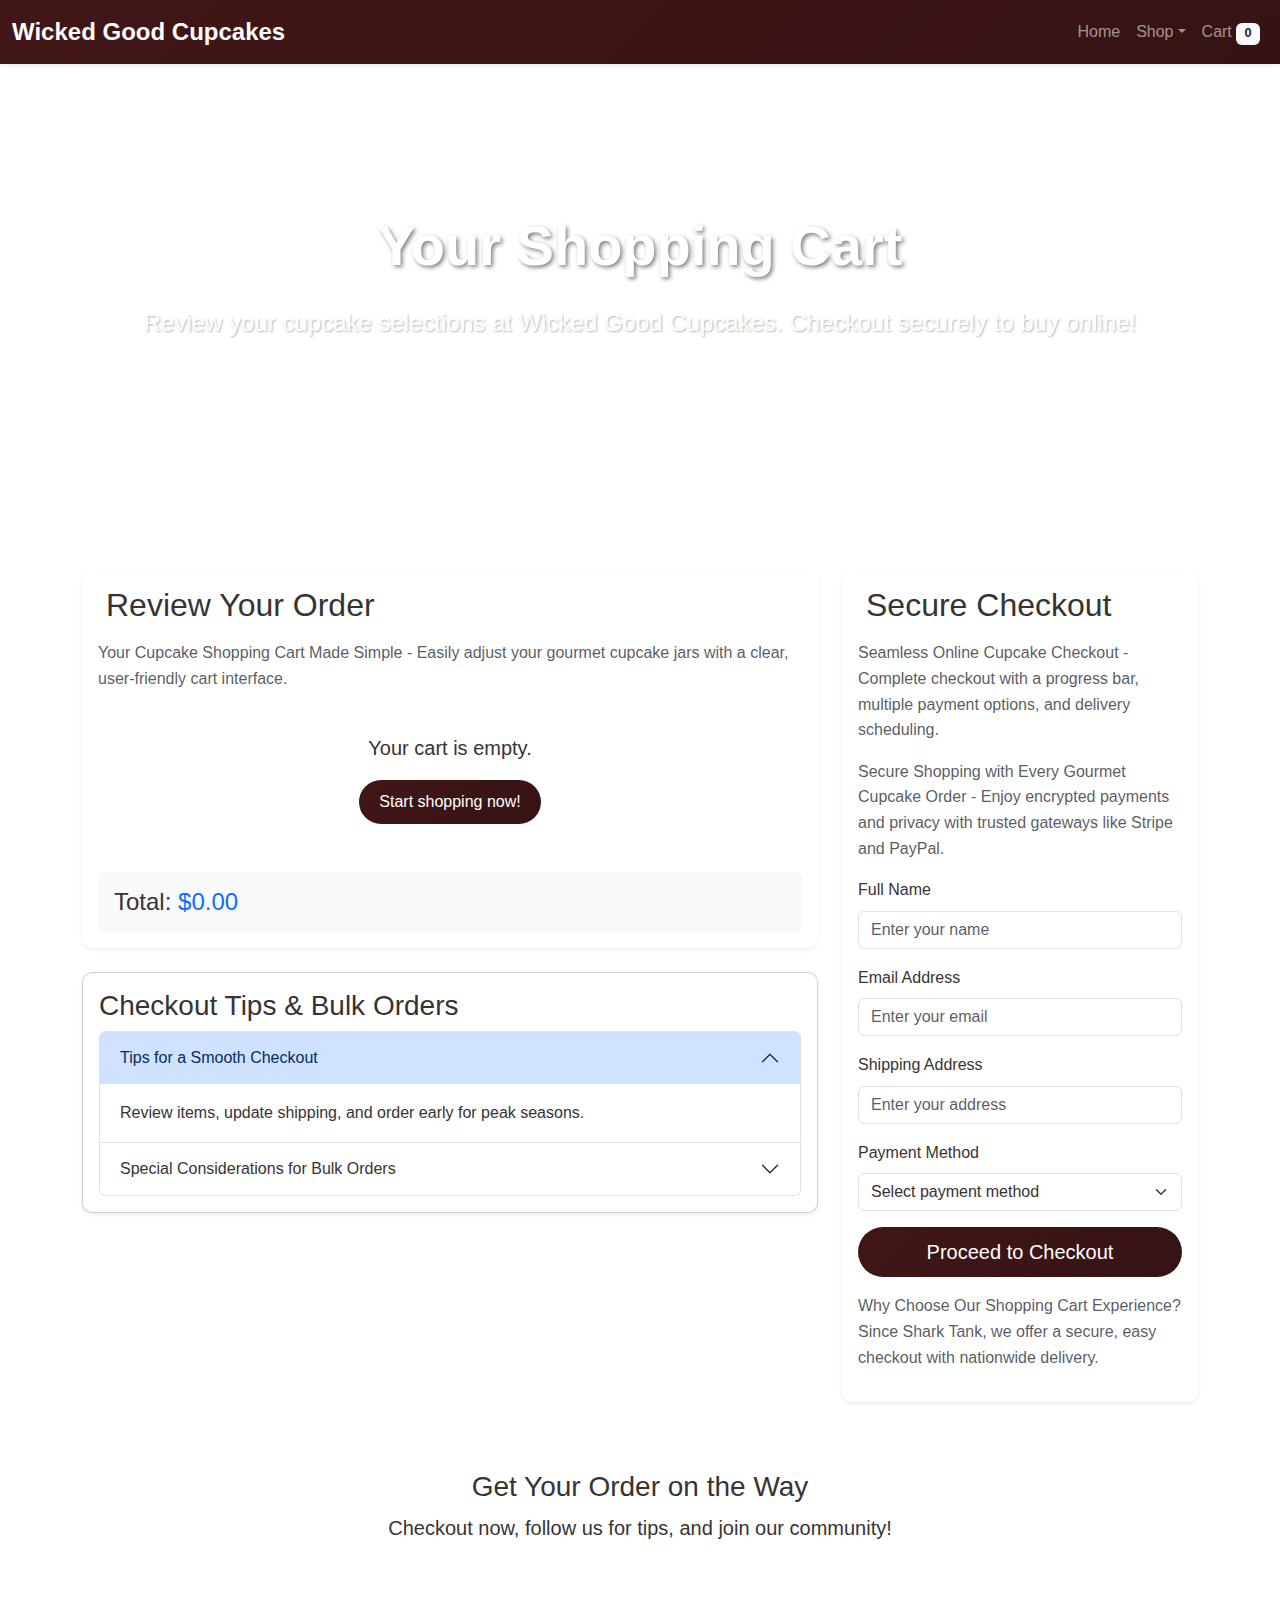
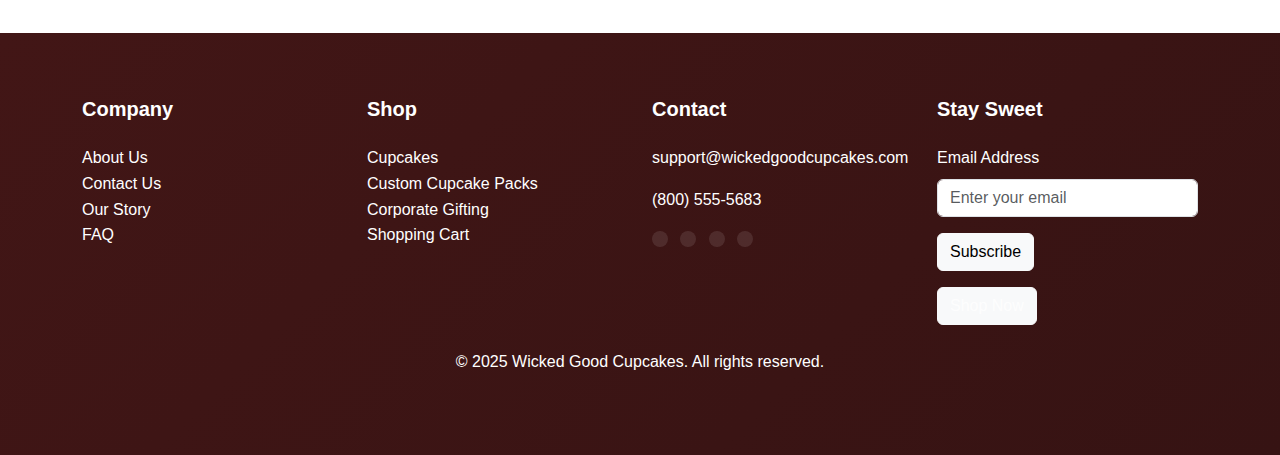
<file: shopping-cart.html>
<!DOCTYPE html>
<html lang="en">
<head>
    <meta charset="UTF-8">
    <meta name="viewport" content="width=device-width, initial-scale=1.0">
    <meta name="robots" content="index,follow">
    <title>Shopping Cart | Wicked Good Cupcakes</title>
    <meta name="description" content="Review and checkout your gourmet cupcake orders with Wicked Good Cupcakes. Nationwide delivery for your perfect gifts!">
    <link href="https://cdn.jsdelivr.net/npm/bootstrap@5.3.3/dist/css/bootstrap.min.css" rel="stylesheet" integrity="sha384-QWTKZyjpPEjISv5WaRU9OFeRpok6YctnYmDr5pNlyT2bRjXh0JMhjY6hW+ALEwIH" crossorigin="anonymous">
    <link rel="stylesheet" href="https://cdnjs.cloudflare.com/ajax/libs/font-awesome/6.4.2/css/all.min.css" integrity="sha512-z3gLpd7yknf1YoNbCzqRKc4qyor8gaKU1qmn+CShxbuBusANI9QpRohGBreCFkKxLhei6S9CQXFEbbKuqLg0DA==" crossorigin="anonymous">
    <link rel="stylesheet" href="css/custom.css">
</head>
<body>
    <nav class="navbar navbar-expand-lg navbar-dark bg-primary shadow-sm">
        <div class="container-fluid">
            <a class="navbar-brand fw-bold" href="index.html">Wicked Good Cupcakes</a>
            <button class="navbar-toggler" type="button" data-bs-toggle="collapse" data-bs-target="#navbarNav" aria-controls="navbarNav" aria-expanded="false" aria-label="Toggle navigation">
                <span class="navbar-toggler-icon"></span>
            </button>
            <div class="collapse navbar-collapse" id="navbarNav">
                <ul class="navbar-nav ms-auto">
                    <li class="nav-item"><a class="nav-link" href="index.html">Home</a></li>
                    <li class="nav-item dropdown">
                        <a class="nav-link dropdown-toggle" href="#" id="shopDropdown" role="button" data-bs-toggle="dropdown" aria-expanded="false">Shop</a>
                        <ul class="dropdown-menu" aria-labelledby="shopDropdown">
                            <li><a class="dropdown-item" href="cupcakes.html">Cupcakes</a></li>
                            <li><a class="dropdown-item" href="custom-cupcake-packs.html">Custom Cupcake Packs</a></li>
                            <li><a class="dropdown-item" href="corporate-gifting.html">Corporate Gifting</a></li>
                        </ul>
                    </li>
                    <li class="nav-item"><a class="nav-link" href="shopping-cart.html">Cart <span id="cart-badge" class="badge bg-light text-dark">0</span></a></li>
                    <li class="nav-item">
                    </li>
                </ul>
            </div>
        </div>
    </nav>

    <section class="hero-section text-center text-white">
        <div class="container py-5">
            <h1 class="display-4 fw-bold">Your Shopping Cart</h1>
            <p class="lead">Review your cupcake selections at Wicked Good Cupcakes. Checkout securely to buy online!</p>
        </div>
    </section>

    <main class="container my-5">
        <div class="row g-4">
            <div class="col-md-8">
                <div class="card shadow-sm product-card">
                    <div class="card-body">
                        <h2 class="mb-3"><i class="fas fa-shopping-cart me-2"></i>Review Your Order</h2>
                        <p class="text-muted">Your Cupcake Shopping Cart Made Simple - Easily adjust your gourmet cupcake jars with a clear, user-friendly cart interface.</p>
                        <div id="cart-items" class="list-group list-group-flush">
                            <!-- Cart items will be dynamically populated here -->
                        </div>
                        <div id="cart-empty" class="text-center d-none p-4">
                            <i class="fas fa-shopping-cart fa-3x text-muted mb-3"></i>
                            <p class="lead">Your cart is empty.</p>
                            <a href="cupcakes.html" class="btn btn-primary">Start shopping now!</a>
                        </div>
                        <div class="d-flex justify-content-between align-items-center mt-4 p-3 bg-light rounded">
                            <h4 class="mb-0">Total: <span id="cart-total" class="text-primary">$0.00</span></h4>
                            <button id="clear-cart" class="btn btn-outline-danger" style="display: none;">
                                <i class="fas fa-trash me-2"></i>Clear Cart
                            </button>
                        </div>
                    </div>
                </div>
                <div class="card shadow-sm mt-4">
                    <div class="card-body">
                        <h3>Checkout Tips & Bulk Orders</h3>
                        <div class="accordion" id="checkoutAccordion">
                            <div class="accordion-item">
                                <h2 class="accordion-header" id="headingOne">
                                    <button class="accordion-button" type="button" data-bs-toggle="collapse" data-bs-target="#collapseOne" aria-expanded="true" aria-controls="collapseOne">
                                        Tips for a Smooth Checkout
                                    </button>
                                </h2>
                                <div id="collapseOne" class="accordion-collapse collapse show" aria-labelledby="headingOne" data-bs-parent="#checkoutAccordion">
                                    <div class="accordion-body">Review items, update shipping, and order early for peak seasons.</div>
                                </div>
                            </div>
                            <div class="accordion-item">
                                <h2 class="accordion-header" id="headingTwo">
                                    <button class="accordion-button collapsed" type="button" data-bs-toggle="collapse" data-bs-target="#collapseTwo" aria-expanded="false" aria-controls="collapseTwo">
                                        Special Considerations for Bulk Orders
                                    </button>
                                </h2>
                                <div id="collapseTwo" class="accordion-collapse collapse" aria-labelledby="headingTwo" data-bs-parent="#checkoutAccordion">
                                    <div class="accordion-body">Contact us for bulk discounts and delivery coordination for events.</div>
                                </div>
                            </div>
                        </div>
                    </div>
                </div>
            </div>

            <div class="col-md-4">
                <div class="card shadow-sm product-card">
                    <div class="card-body">
                        <h2 class="mb-3"><i class="fas fa-lock me-2"></i>Secure Checkout</h2>
                        <p class="text-muted">Seamless Online Cupcake Checkout - Complete checkout with a progress bar, multiple payment options, and delivery scheduling.</p>
                        <p class="text-muted">Secure Shopping with Every Gourmet Cupcake Order - Enjoy encrypted payments and privacy with trusted gateways like Stripe and PayPal.</p>
                        <form id="checkout-form" class="needs-validation" novalidate>
                            <div class="mb-3">
                                <label for="name" class="form-label">Full Name</label>
                                <input type="text" class="form-control" id="name" placeholder="Enter your name" required>
                                <div class="invalid-feedback">Please enter your full name.</div>
                            </div>
                            <div class="mb-3">
                                <label for="email" class="form-label">Email Address</label>
                                <input type="email" class="form-control" id="email" placeholder="Enter your email" required>
                                <div class="invalid-feedback">Please enter a valid email address.</div>
                            </div>
                            <div class="mb-3">
                                <label for="address" class="form-label">Shipping Address</label>
                                <input type="text" class="form-control" id="address" placeholder="Enter your address" required>
                                <div class="invalid-feedback">Please enter your shipping address.</div>
                            </div>
                            <div class="mb-3">
                                <label for="payment" class="form-label">Payment Method</label>
                                <select class="form-select" id="payment" required>
                                    <option value="" disabled selected>Select payment method</option>
                                    <option value="credit-card">Credit Card</option>
                                    <option value="paypal">PayPal</option>
                                    <option value="gift-card">Gift Card</option>
                                </select>
                                <div class="invalid-feedback">Please select a payment method.</div>
                            </div>
                            <button type="submit" class="btn btn-primary btn-lg w-100" id="proceed-checkout">Proceed to Checkout</button>
                        </form>
                        <p class="text-muted mt-3">Why Choose Our Shopping Cart Experience? Since Shark Tank, we offer a secure, easy checkout with nationwide delivery.</p>
                    </div>
                </div>
            </div>
        </div>
        <section class="container mt-5 text-center">
            <h3>Get Your Order on the Way</h3>
            <p class="lead">Checkout now, follow us for tips, and join our community!</p>
            <div class="social-icons mt-3">
                <a href="https://instagram.com" target="_blank" class="text-white me-2"><i class="fab fa-instagram"></i></a>
                <a href="https://facebook.com" target="_blank" class="text-white me-2"><i class="fab fa-facebook"></i></a>
                <a href="https://pinterest.com" target="_blank" class="text-white me-2"><i class="fab fa-pinterest"></i></a>
                <a href="https://linkedin.com" target="_blank" class="text-white"><i class="fab fa-linkedin"></i></a>
            </div>
        </section>
    </main>

    <footer class="bg-primary text-white">
        <div class="container py-4">
            <div class="row g-4">
                <div class="col-md-3">
                    <h5>Company</h5>
                    <ul class="list-unstyled">
                        <li><a href="https://www.wickedgoodcupcakes.com/about" target="_blank" class="text-white">About Us</a></li>
                        <li><a href="#" class="text-white">Contact Us</a></li>
                        <li><a href="#" class="text-white">Our Story</a></li>
                        <li><a href="#" class="text-white">FAQ</a></li>
                    </ul>
                </div>
                <div class="col-md-3">
                    <h5>Shop</h5>
                    <ul class="list-unstyled">
                        <li><a href="cupcakes.html" class="text-white">Cupcakes</a></li>
                        <li><a href="custom-cupcake-packs.html" class="text-white">Custom Cupcake Packs</a></li>
                        <li><a href="corporate-gifting.html" class="text-white">Corporate Gifting</a></li>
                        <li><a href="shopping-cart.html" class="text-white">Shopping Cart</a></li>
                    </ul>
                </div>
                <div class="col-md-3">
                    <h5>Contact</h5>
                    <p><a href="mailto:support@wickedgoodcupcakes.com" class="text-white">support@wickedgoodcupcakes.com</a></p>
                    <p>(800) 555-5683</p>
                    <div class="social-icons">
                        <a href="https://instagram.com" target="_blank" class="text-white me-2"><i class="fab fa-instagram"></i></a>
                        <a href="https://facebook.com" target="_blank" class="text-white me-2"><i class="fab fa-facebook"></i></a>
                        <a href="https://pinterest.com" target="_blank" class="text-white me-2"><i class="fab fa-pinterest"></i></a>
                        <a href="https://linkedin.com" target="_blank" class="text-white"><i class="fab fa-linkedin"></i></a>
                    </div>
                </div>
                <div class="col-md-3">
                    <h5>Stay Sweet</h5>
                    <form id="newsletter-form" class="needs-validation" novalidate>
                        <div class="mb-3">
                            <label for="newsletter-email" class="form-label text-white">Email Address</label>
                            <input type="email" class="form-control" id="newsletter-email" placeholder="Enter your email" required>
                            <div class="invalid-feedback">Please enter a valid email.</div>
                        </div>
                        <button type="submit" class="btn btn-light">Subscribe</button>
                    </form>
                    <a href="cupcakes.html" class="btn btn-light mt-3">Shop Now</a>
                </div>
            </div>
            <div class="text-center mt-4">
                <p>&copy; 2025 Wicked Good Cupcakes. All rights reserved.</p>
            </div>
        </div>
    </footer>

    <div class="toast-container position-fixed top-0 end-0 p-3">
        <div id="cart-toast" class="toast custom-toast" role="alert" aria-live="assertive" aria-atomic="true">
            <div class="toast-header">
                <i class="fas fa-check-circle text-success me-2"></i>
                <strong class="me-auto">Cart Update</strong>
                <button type="button" class="btn-close" data-bs-dismiss="toast" aria-label="Close"></button>
            </div>
            <div class="toast-body" id="toast-message"></div>
        </div>
    </div>

    <script src="https://cdn.jsdelivr.net/npm/bootstrap@5.3.3/dist/js/bootstrap.bundle.min.js" integrity="sha384-YvpcrYf0tY3lHB60NNkmXc5s9fDVZLESaAA55NDzOxhy9GkcIdslK1eN7N6jIeHz" crossorigin="anonymous"></script>
    <script>
        let cart = JSON.parse(localStorage.getItem("cartItems") || "[]");
        const cartItemsContainer = document.getElementById('cart-items');
        const cartEmptyMessage = document.getElementById('cart-empty');
        const cartTotalElement = document.getElementById('cart-total');
        const cartBadge = document.getElementById('cart-badge');
        const clearCartButton = document.getElementById('clear-cart');

        function calculateTotal() {
            return cart.reduce((total, item) => {
                if (item.price) {
                    return total + parseFloat(item.price);
                } else if (item.flavors) {
                    return total + (item.flavors.length * 9.99);
                }
                return total;
            }, 0).toFixed(2);
        }

        function renderCart() {
            cartItemsContainer.innerHTML = '';
            if (cart.length === 0) {
                cartEmptyMessage.classList.remove('d-none');
                clearCartButton.style.display = 'none';
                cartTotalElement.textContent = '$0.00';
                cartBadge.textContent = '0';
            } else {
                cartEmptyMessage.classList.add('d-none');
                clearCartButton.style.display = 'block';
                cart.forEach((item, index) => {
                    let itemName, itemPrice;
                    if (item.product) {
                        itemName = item.product;
                        itemPrice = parseFloat(item.price).toFixed(2);
                    } else if (item.flavors) {
                        itemName = `Custom Pack (${item.flavors.join(', ')})`;
                        itemPrice = (item.flavors.length * 9.99).toFixed(2);
                    } else {
                        itemName = 'Unknown Item';
                        itemPrice = '0.00';
                    }
                    
                    const cartItem = document.createElement('div');
                    cartItem.className = 'list-group-item cart-item-card d-flex justify-content-between align-items-center border-0 mb-2 rounded';
                    cartItem.innerHTML = `
                        <div class="d-flex align-items-center">
                            <i class="fas fa-cupcake text-primary me-3 fa-2x"></i>
                            <div>
                                <h5 class="mb-1">${itemName}</h5>
                                <p class="mb-0 fw-bold text-primary">$${itemPrice}</p>
                            </div>
                        </div>
                        <button class="btn btn-outline-danger btn-sm remove-item" data-index="${index}">
                            <i class="fas fa-times me-1"></i>Remove
                        </button>
                    `;
                    cartItemsContainer.appendChild(cartItem);
                });
                cartTotalElement.textContent = `$${calculateTotal()}`;
                cartBadge.textContent = cart.length;
            }
        }

        function showToast(message) {
            const toastElement = document.getElementById('cart-toast');
            const toastMessage = document.getElementById('toast-message');
            toastMessage.textContent = message;
            const toast = new bootstrap.Toast(toastElement);
            toast.show();
        }

        cartItemsContainer.addEventListener('click', (e) => {
            if (e.target.classList.contains('remove-item') || e.target.closest('.remove-item')) {
                const button = e.target.closest('.remove-item');
                const index = parseInt(button.dataset.index);
                const removedItem = cart[index].product || (cart[index].flavors ? `Custom Pack (${cart[index].flavors.join(', ')})` : 'Item');
                cart.splice(index, 1);
                localStorage.setItem("cartItems", JSON.stringify(cart));
                renderCart();
                showToast(`${removedItem} removed from cart!`);
            }
        });

        clearCartButton.addEventListener('click', () => {
            cart = [];
            localStorage.setItem("cartItems", JSON.stringify(cart));
            renderCart();
            showToast('Cart cleared!');
        });

        document.getElementById('checkout-form').addEventListener('submit', (e) => {
            e.preventDefault();
            const form = e.target;
            if (form.checkValidity()) {
                if (cart.length === 0) {
                    showToast('Your cart is empty. Add items before checking out.');
                    return;
                }
                showToast('Checkout successful! Your order has been placed.');
                cart = [];
                localStorage.setItem("cartItems", JSON.stringify(cart));
                renderCart();
                form.reset();
                form.classList.remove('was-validated');
            } else {
                form.classList.add('was-validated');
            }
        });

        document.getElementById('newsletter-form').addEventListener('submit', (e) => {
            e.preventDefault();
            const email = document.getElementById('newsletter-email');
            if (email.checkValidity()) {
                showToast('Thank you for subscribing!');
                email.value = '';
                email.classList.remove('is-invalid');
            } else {
                email.classList.add('is-invalid');
            }
        });

        const tooltipTriggerList = [].slice.call(document.querySelectorAll('[data-bs-toggle="tooltip"]'));
        const tooltipList = tooltipTriggerList.map((tooltipTriggerEl) => new bootstrap.Tooltip(tooltipTriggerEl));

        document.addEventListener('DOMContentLoaded', () => {
            renderCart();
        });
    </script>
</body>
</html>
</file>
<file: css/custom.css>
:root {
    --bs-primary: #421616; /* Blue theme for all pages */
    --bs-secondary: #361313; /* Darker blue for gradient */
    --bs-body-bg: #fff; /* White background */
    --bs-body-color: #373333; /* Dark text */
    --bs-accent: #f8f9fa; /* Light gray for SEO section */
    --bs-gray: #432323; /* Neutral gray */
    --bs-success: #491111; /* Success green for toasts */
}

body {
    font-family: 'Arial', sans-serif;
    background-color: var(--bs-body-bg);
    color: var(--bs-body-color);
    line-height: 1.6;
}

.navbar-dark {
    background: linear-gradient(135deg, var(--bs-primary), var(--bs-secondary));
    box-shadow: 0 2px 5px rgba(0, 0, 0, 0.1);
}

.navbar-brand {
    font-weight: bold;
    font-size: 1.5rem;
}

.hero-section {
    background:  url('https://cdn.pixabay.com/photo/2016/11/21/08/32/muffins-1844458_1280.jpg');
    background-size: cover;
    background-position: center;
    color: white;
    padding: 100px 20px;
    text-align: center;
    min-height: 300px;
    display: flex;
    align-items: center;
    justify-content: center;
    opacity: 1; /* Ensure hero section is always visible */
}

.hero-section h1 {
    font-size: 3.5rem;
    font-weight: bold;
    text-shadow: 2px 2px 4px rgba(0, 0, 0, 0.5);
    margin-bottom: 1.5rem;
}

.hero-section .lead {
    font-size: 1.5rem;
    margin-bottom: 2rem;
    text-shadow: 1px 1px 2px rgba(0, 0, 0, 0.3);
}

.btn-primary {
    background: linear-gradient(135deg, var(--bs-primary), var(--bs-secondary));
    border: none;
    border-radius: 25px;
    padding: 10px 20px;
    font-weight: 500;
}

.btn-primary:hover {
    background: linear-gradient(135deg, var(--bs-secondary), var(--bs-primary));
    box-shadow: 0 5px 15px rgba(0, 0, 0, 0.2);
}

.btn-outline-primary {
    border-color: var(--bs-primary);
    color: var(--bs-primary);
    border-radius: 25px;
    padding: 10px 20px;
}

.btn-outline-primary:hover {
    background-color: var(--bs-primary);
    border-color: var(--bs-primary);
    color: white;
}

.product-card {
    border: none;
    border-radius: 15px;
    overflow: hidden;
    background-color: var(--bs-body-bg);
    opacity: 1; /* Ensure product cards are visible */
}

.product-card:hover {
    box-shadow: 0 8px 25px rgba(0, 123, 255, 0.15);
}

.product-card img {
    height: 250px;
    object-fit: cover;
}

.card {
    margin-bottom: 20px;
    border-radius: 10px;
    box-shadow: 0 4px 10px rgba(0, 0, 0, 0.1);
    opacity: 1; /* Ensure cards are visible */
}

.card-body {
    display: flex;
    flex-direction: column;
}

.card-text {
    flex-grow: 1;
}

.blog-card {
    border-left: 4px solid var(--bs-primary);
}

.badge {
    font-size: 0.8em;
    background-color: var(--bs-secondary);
    color: var(--bs-body-color);
}

.seo-section {
    background: var(--bs-accent);
    border-radius: 8px;
    margin-top: 3rem;
    padding: 20px;
}

.seo-toggle {
    background: none;
    border: none;
    color: var(--bs-gray);
    font-size: 0.9rem;
    text-decoration: underline;
    cursor: pointer;
}

.seo-toggle:hover {
    color: var(--bs-primary);
}

.seo-content {
    font-size: 0.9rem;
    color: var(--bs-gray);
    line-height: 1.6;
    background: var(--bs-accent);
    border-radius: 8px;
    padding: 20px;
    opacity: 1; /* Ensure SEO content is visible */
}

.seo-content h4 {
    color: var(--bs-body-color);
    font-size: 1.1rem;
    margin-top: 1.5rem;
    margin-bottom: 0.8rem;
}

footer {
    background: linear-gradient(135deg, var(--bs-primary), var(--bs-secondary));
    color: white;
    padding: 40px 20px;
}

footer a {
    color: rgba(255, 255, 255, 0.8) !important;
    text-decoration: none;
}

footer a:hover {
    color: white !important;
    text-decoration: underline;
}

footer h5 {
    color: white;
    font-weight: bold;
    margin-bottom: 1.5rem;
}

.social-icons a {
    display: inline-block;
    margin-right: 15px;
    font-size: 1.2rem;
    padding: 8px;
    border-radius: 50%;
    background: rgba(255, 255, 255, 0.1);
}

.social-icons a:hover {
    background: rgba(255, 255, 255, 0.2);
}

.toast-container {
    position: fixed;
    top: 20px;
    right: 20px;
    z-index: 9999;
}

.custom-toast {
    background: linear-gradient(135deg, var(--bs-success), #20c997);
    border: none;
    border-radius: 15px;
    color: white;
    box-shadow: 0 8px 25px rgba(0, 0, 0, 0.15);
}

.custom-toast .toast-header {
    background: rgba(255, 255, 255, 0.1);
    border-bottom: 1px solid rgba(255, 255, 255, 0.2);
    color: white;
}

.custom-toast .btn-close {
    filter: invert(1);
}

.btn-added {
    background: linear-gradient(135deg, var(--bs-success), #063c2c) !important;
}

.cart-item-card {
    opacity: 1; /* Ensure cart items are visible */
}

.cart-item-card:hover {
    background-color: var(--bs-accent);
}
</file>
